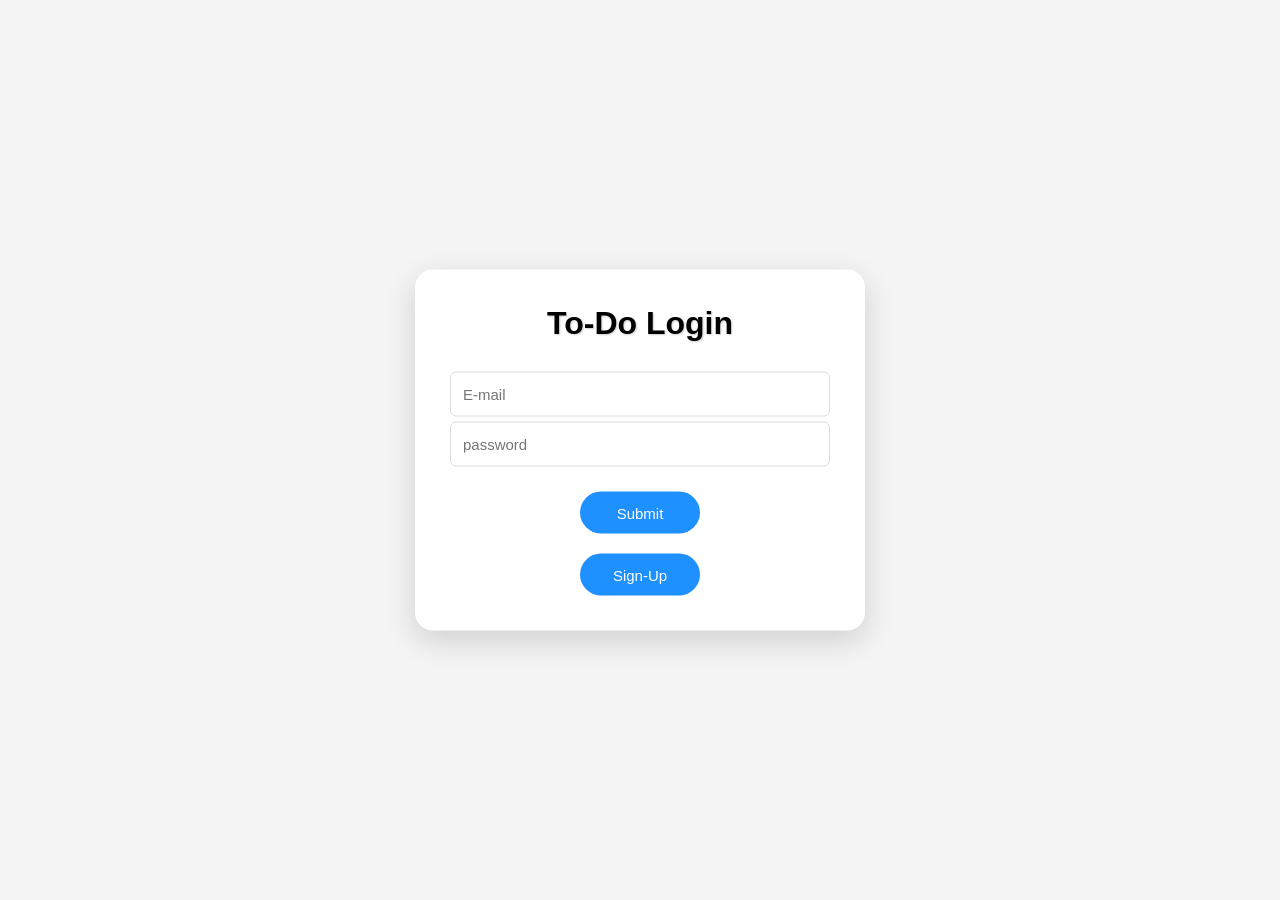
<file: index.html>
<!DOCTYPE html>
<html lang="en">
<head>
    <meta charset="UTF-8">
    <meta name="viewport" content="width=device-width, initial-scale=1.0">
    <title>Document</title>
    <style>
        *{
            margin: 0;
            padding: 0;
            box-sizing: border-box;
            font-family: Arial, sans-serif;
        }
        
        body{
            background: #f4f4f4;
            min-height: 100vh;
        }

        .h1{
            position: fixed;
            top: 50%;
            left: 50%;
            transform: translate(-50%, -50%);
            width: 450px;
            background: white;
            padding: 35px;
            border-radius: 18px;
            box-shadow: 0 10px 30px rgba(0,0,0,0.15);
        }

        .h1 h2{
            text-align: center;
            margin-bottom: 30px;
            font-size: 32px;
            font-weight: bold;
            text-shadow: 1px 1px 2px #ccc;
        }

        .h1 input{
            width: 100%;
            height: 45px;
            padding: 0 12px;
            margin-bottom: 5px;
            border: 1px solid #dcdcdc;
            border-radius: 6px;
            font-size: 15px;
            outline: none;
        }

        .h1 input:focus{
            border-color: dodgerblue;
        }

        .h1 button{
            display: block;
            margin: 20px auto 0;
            width: 120px;
            height: 42px;
            border: none;
            border-radius: 22px;
            background: dodgerblue;
            color: white;
            font-size: 15px;
            cursor: pointer;
            transition: 0.3s;
        }

        .h1 button:hover{
            background: #0066cc;
        }

        .inv{
            display: none;
            color: red;
            font-size: 13px;
            margin-bottom: 12px;
            text-align: left;
            }

        #iny{
            text-align: center;
            margin-top: 10px;
        }
    </style>
</head>
<body>
    <div class="h1">
        <h2>To-Do Login</h2>
        <input type="email" placeholder="E-mail" class="email1">
        <p class="inv" id="iny1">Invalid Email</p>
        <input type="password" placeholder="password" class="pwd1">
        <p class="inv" id="iny2">Invalid password</p>
        <p class="inv" id="iny">Invalid Credtials</p>
        <button type="submit" class="btn">Submit</button>
        <button type="signup" class="btn" id="btn1">Sign-Up</button>
        
    </div>

    <script>
        const em = document.querySelector('.email1');
        const pwd = document.querySelector('.pwd1');
        const btn2 = document.querySelector('#btn1');
        const btn1 = document.querySelector('.btn');
        btn1.addEventListener('click',function(){

            document.querySelectorAll('.inv').forEach(el => {
                el.style.display='none';
            });

            if( em.value === localStorage.getItem('email')){
                if(  pwd.value === localStorage.getItem('pwd')){
                    pageRedirect();
                }else{
                    document.querySelector('#iny2').style.display = 'block';
                }
            }else{
                if(pwd.value ==="123"){
                    document.querySelector('#iny1').style.display = 'block';
                }else{
                    document.querySelector('#iny').style.display = 'block';
                }
            }
        })
        function pageRedirect(){
            window.location.href="indx.html";
        }
        btn2.addEventListener('click',function(){
            window.location.href="idx.html";
        })
    </script>
</body>
</html>
</file>
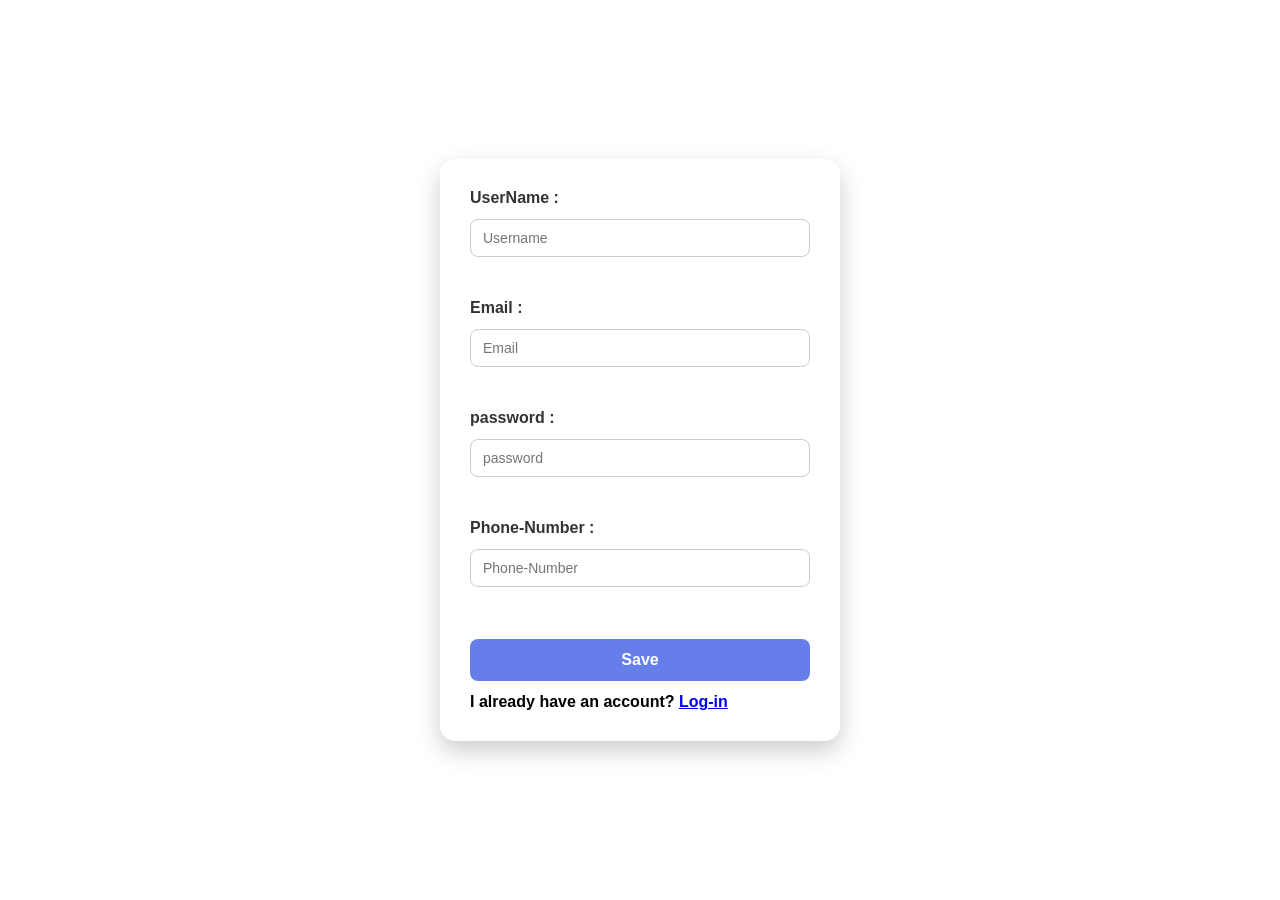
<file: idx.html>
<!DOCTYPE html>
<html lang="en">
<head>
    <meta charset="UTF-8">
    <meta name="viewport" content="width=device-width, initial-scale=1.0">
    <title>Document</title>
    <style>
        *{
            margin: 0;
            padding: 0;
            box-sizing: border-box;
            font-family: Arial, sans-serif;
        }

        body{
            height: 100vh;
            display: flex;
            justify-content: center;
            align-items: center;
        }

        .dfg{
            background: #fff;
            padding: 30px;
            border-radius: 15px;
            box-shadow: 0 10px 25px rgba(0,0,0,0.2);
            width: 400px;
        }

#fomm{
    display: flex;
    flex-direction: column;
    gap: 12px;
}

#fomm span{
    font-weight: 600;
    color: #333;
}

#fomm input{
    width: 100%;
    padding: 10px 12px;
    border: 1px solid #ccc;
    border-radius: 8px;
    outline: none;
    font-size: 14px;
    transition: 0.3s;
}

#fomm input:focus{
    border-color: #667eea;
    box-shadow: 0 0 5px rgba(102,126,234,0.4);
}

.sas{
    margin-top: 10px;
    padding: 12px;
    border: none;
    border-radius: 8px;
    background: #667eea;
    color: white;
    font-size: 16px;
    font-weight: bold;
    cursor: pointer;
    transition: 0.3s;
}

.sas:hover{
    background: #5563d6;
    transform: translateY(-2px);
}

.sas:active{
    transform: translateY(0);
}
    </style>
</head>
<body>
    <div class="dfg">
        <form id="fomm">
            <span>UserName :</span> <input type="text" placeholder="Username" id="e0" required><br>
            <span>Email :</span> <input type="email" placeholder="Email" class="email" id="e1" required><br>
            <span>password :</span> <input type="password" placeholder="password" class="pwd" id="e2" required><br>
            <span>Phone-Number :</span> <input type="number" placeholder="Phone-Number" id="e3"  required><br>
            <button type="button" class="sas">Save</button>
            <h4>I already have an account? <a href="index.html">Log-in</a></h4>
        </form>
    </div>
    <script>
        const sas1 = document.querySelector('.sas');
        const asd = document.querySelector('#e1');
        const assq = document.querySelector('#e2');
        const aas = document.querySelector('#e0');
        const asdd = document.querySelector('#e3');

        function saveData() {
            localStorage.setItem('email', asd.value);
            localStorage.setItem('pwd', assq.value);
            localStorage.setItem('user',aas.value);
            localStorage.setItem('ph',asdd.value);
        }

        asd.addEventListener('input', saveData);
        assq.addEventListener('input', saveData);
        asdd.addEventListener('input',saveData);
        assq.addEventListener('input',saveData);



        sas1.addEventListener('click',function(){
            window.location.href='index.html';

        })


    </script>
</body>
</html>
</file>
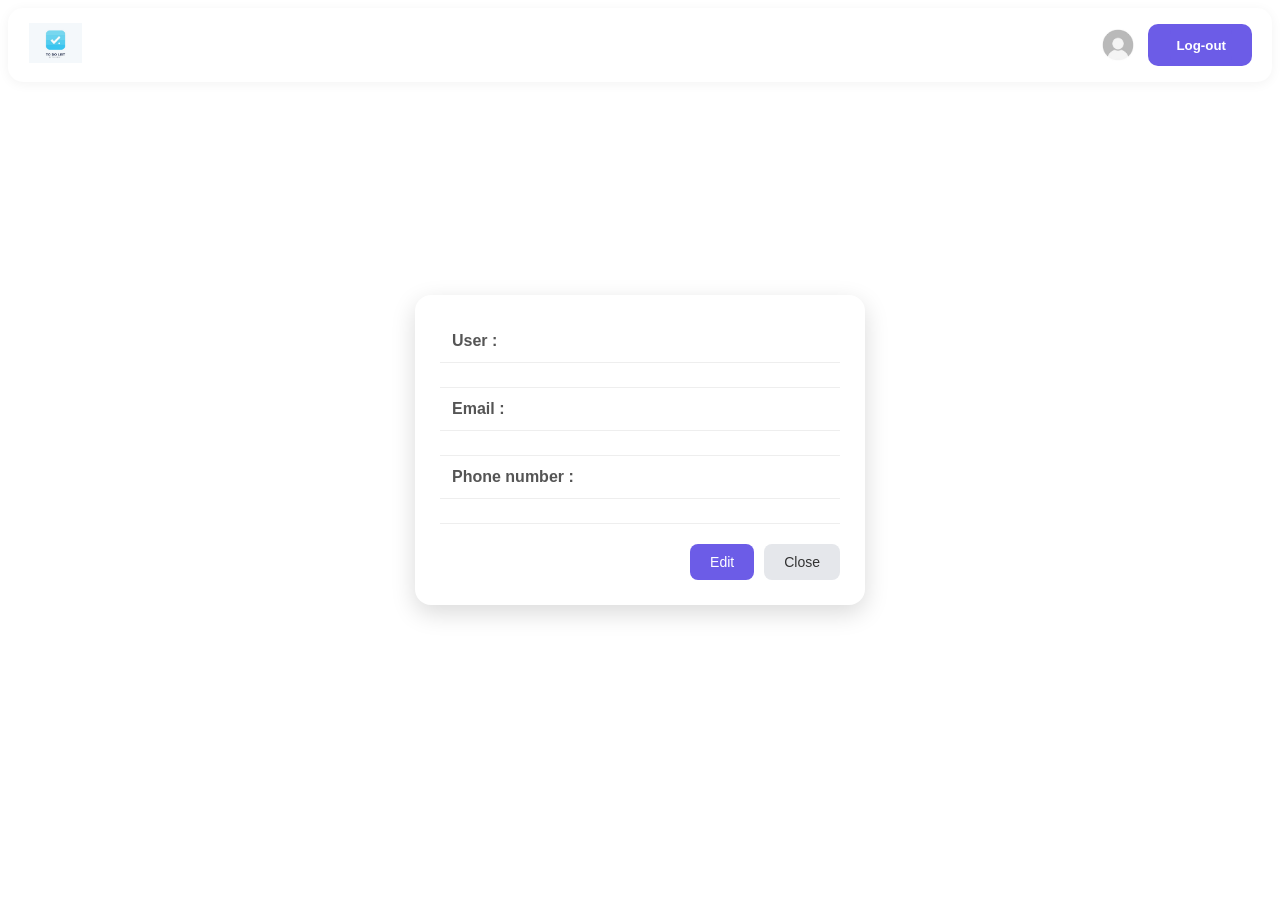
<file: inx.html>
<!DOCTYPE html>
<html lang="en">
<head>
    <meta charset="UTF-8">
    <meta name="viewport" content="width=device-width, initial-scale=1.0">
    <title>Document</title>
    <style>
        .navbar {
            background: white;
            border-radius: 15px;
            padding: 15px 20px;
            margin-bottom: 20px;
            display: flex;
            justify-content: space-between;
            align-items: center;
            box-shadow: 0 2px 12px rgba(0,0,0,0.05);
        }

        .logo img {
            width: 55px;
            height: 40px;
            object-fit: contain;
        }

        .profile {
            display: flex;
            align-items: center;
            gap: 10px;
        }

        .profile img {
            width: 40px;
            height: 40px;
            
        }

        .pok{
            display: inline-flex;
            justify-content: space-between;
        }

        .add2{

            margin-left: auto;

            justify-content: center;

            background: #6c5ce7;

            color: white;

            margin-left: 2px;

            border: none;

            height: 42px;
            
            border-radius: 10px;

            cursor: pointer;

            font-weight: 600;
        }

        .logout{
            margin-left: auto;

            background: #6c5ce7;
            color: white;

            justify-content: space-between;
            align-items: right;

            border: none;

            height: 42px;
            padding: 0 20px;

            border-radius: 10px;

            cursor: pointer;

            font-weight: 600;
        }

        .po-up{
            position: fixed;
            top: 50%;
            left: 50%;
            transform: translate(-50%, -50%);

            width: 400px;
            padding: 25px;

            background: #fff;
            border-radius: 15px;
            text-align: center;

            box-shadow: 0 5px 20px rgba(0,0,0,0.2);
            z-index: 1000;

            display: none;
        }

        .po-up h3{
            margin-bottom: 20px;
            font-size: 24px;
            color: #333;
        }

        .yes,
        .no{
            border: none;
            padding: 10px 20px;
            border-radius: 8px;
            cursor: pointer;
            color: white;
            font-weight: bold;
            margin: 0 5px;
            transition: 0.3s;
        }

        .yes{
            background: #ff4d4d;
        }

        .yes:hover{
            background: #e63e3e;
        }

        .no{
            background: #6c5ce7;
        }

        .no:hover{
            background: #5a4bd1;
        }
        .pro{
            width: 400px;
            background: #fff;
            padding: 25px;
            border-radius: 16px;
            box-shadow: 0 8px 25px rgba(0,0,0,0.15);
            font-family: Arial, sans-serif;
            position: fixed;
            top: 50%;
            left: 50%;
            transform: translate(-50%, -50%);

        }

        .pro h2{
            text-align: center;
            margin-bottom: 20px;
            color: #6c5ce7;
        }

        .pro table{
            width: 100%;
            border-collapse: collapse;
        }

        .pro th{
            text-align: left;
            padding: 12px;
            width: 35%;
            color: #555;
            border-bottom: 1px solid #eee;
        }

        .pro td{
            padding: 12px;
            color: #222;
            border-bottom: 1px solid #eee;
        }

        .btns{
            margin-top: 20px;
            display: flex;
            justify-content: flex-end;
            gap: 10px;
        }

        .e,
        .clo{
            border: none;
            padding: 10px 20px;
            border-radius: 8px;
            cursor: pointer;
            font-size: 14px;
            transition: 0.3s;
        }

        .e{
            background: #6c5ce7;
            color: white;
        }

        .e:hover{
            background: #5849d1;
        }

        .clo{
            background: #e5e7eb;
            color: #333;
        }

        .clo:hover{
            background: #d1d5db;
        }
    </style>
</head>
<body>
    <div class="navbar">
       <div class="logo"> <img src="./src/To Do List.jpeg" alt="todo"></div>
       <div class="pok">
       <div class="profile"><img src="./src/profile.jpeg" alt="profile">
            <span class="User"></span>
    </div>
       <div class="logout"><button class="add2">Log-out</button></div>
       </div>
    </div>
    <div class="po-up">
        <h3> Are you sure you want to exit? </h3>
        <button class="yes">Yes</button>
        <button class="no">No</button>
    </div>
    <div class="pro">
        <table>
            <tr>
                <th>User :</th>
                <tr><td class="usr"> </td></tr>
            </tr>
            <tr>
                <th>Email :</th>
                <tr><td class="emil"></td></tr>
            </tr>
            <tr>
                <th>Phone number :</th>
                <tr><td class="ph"></td></tr>
            </tr>
        
    </table>
    <div class="btns">
        <button class="e">Edit</button>
        <button class="clo">Close</button>
    </div>
    </div>
    <script>
        const usr = document.querySelector('.usr');
        const emil = document.querySelector('.emil');
        const ph = document.querySelector('.ph');
        const eb = document.querySelector('.e');
        const cl = document.querySelector('.clo');
        usr.textContent=localStorage.getItem('user');
        emil.textContent=localStorage.getItem('email');
        ph.textContent=localStorage.getItem('ph');

        cl.addEventListener('click',function(){
            
            usr.contentEditable=false;
            emil.contentEditable=false;
            ph.contentEditable=false;

            localStorage.setItem('user',usr.textContent);
            localStorage.setItem('email',emil.textContent);
            localStorage.setItem('ph',ph.textContent);

            window.location.href='indx.html';
        })
        eb.addEventListener('click',function(){
            usr.contentEditable = true;
            emil.contentEditable = true;
            ph.contentEditable = true;
        })
        document.querySelector('.logout').addEventListener('click',function(){
            document.querySelector('.po-up').style.display='block';
        })
        document.querySelector('.yes').addEventListener('click',function(){
            window.location.href='index.html';
        });
        document.querySelector('.no').addEventListener('click',function(){
            document.querySelector('.po-up').style.display='none';
        });
        
    </script>
</body>
</html>
</file>
